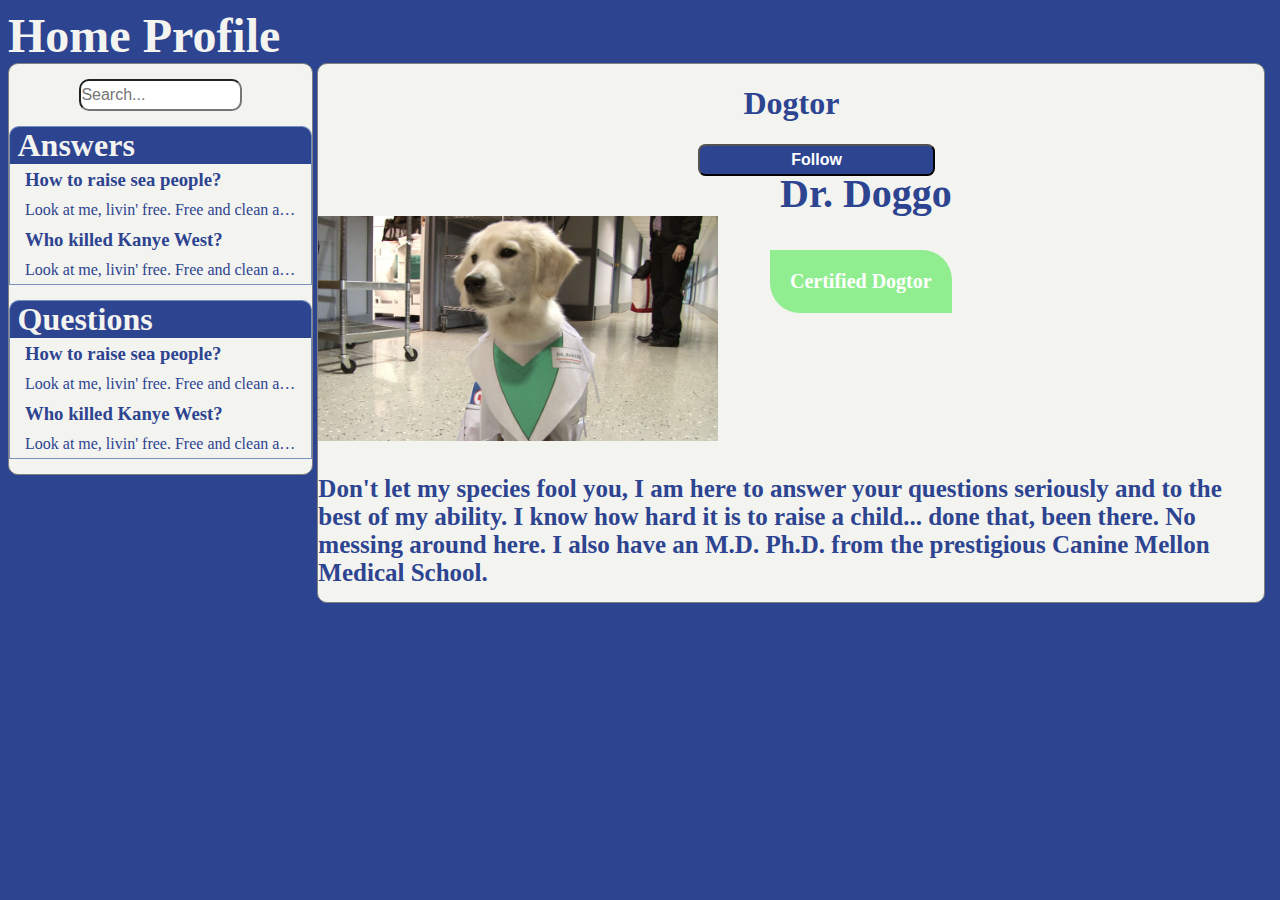
<file: dogtor.html>
<!DOCTYPE html>
<html lang="en">
<head>
    <meta charset="UTF-8">

    <!-- Load style sheets -->
    <link rel="stylesheet" href="css/question.css">
    <link rel="stylesheet" href="css/profile.css">
    <link rel="stylesheet" href="css/header.css">
    <link rel="stylesheet" href="https://use.fontawesome.com/releases/v5.0.10/css/all.css" integrity="sha384-+d0P83n9kaQMCwj8F4RJB66tzIwOKmrdb46+porD/OvrJ+37WqIM7UoBtwHO6Nlg" crossorigin="anonymous">

    <script src="js/util.js"></script>
    <script src="js/data/posts.js"></script>
    <!-- <script src="js/question.js"></script> -->
    <script src="js/profile.js"></script>
    <title>ParentChain</title>
</head>
<body>
    <div id="navbar">
        <ul>
            <li>
                <a class="nav-text" href="index.html">
                    Home
                </a>
            </li>
            <li>
                <a class="nav-text" href="prof.html">
                    Profile
                </a>
            </li>
        </ul>
    </div>
    <div class="side_bar grouping">
        <div id="new">
            <input type="text" placeholder="Search..." id="search">
        </div>
        <div id="results">
            <div id="results-header">
                <h1 class="heading">Answers</h1>
            </div>
            <div id="results-content">
                <div class="result" id="r0" onclick="change(0)">
                    <h3 class="result-header">How to raise sea people?</h3>
                    <div class="result-content">Look at me, livin' free. Free and clean amongst the Sea People. We look for pirates and search for gold.
                        Life is an adventure with the Sea People. They don't ever complain, they don't call me fat. They don't make me do homework or nothin' like that.
                        This is the way life was meant to be. Laughin' and singing, Sea people and me. Sea people and me, you guys.
                    </div>
                </div>
                <div class="result" id="r1" onclick="change(1)">
                    <h3 class="result-header">Who killed Kanye West?</h3>
                    <div class="result-content">Look at me, livin' free. Free and clean amongst the Sea People. We look for pirates and search for gold.
                        Life is an adventure with the Sea People. They don't ever complain, they don't call me fat. They don't make me do homework or nothin' like that.
                        This is the way life was meant to be. Laughin' and singing, Sea people and me. Sea people and me, you guys.
                    </div>
                </div>
            </div>
        </div>
        <div id="results">
            <div id="results-header">
                <h1 class="heading">Questions</h1>
            </div>
            <div id="results-content">
                <div class="result" id="r0" onclick="change(0)">
                    <h3 class="result-header">How to raise sea people?</h3>
                    <div class="result-content">Look at me, livin' free. Free and clean amongst the Sea People. We look for pirates and search for gold.
                        Life is an adventure with the Sea People. They don't ever complain, they don't call me fat. They don't make me do homework or nothin' like that.
                        This is the way life was meant to be. Laughin' and singing, Sea people and me. Sea people and me, you guys.
                    </div>
                </div>
                <div class="result" id="r1" onclick="change(1)">
                    <h3 class="result-header">Who killed Kanye West?</h3>
                    <div class="result-content">Look at me, livin' free. Free and clean amongst the Sea People. We look for pirates and search for gold.
                        Life is an adventure with the Sea People. They don't ever complain, they don't call me fat. They don't make me do homework or nothin' like that.
                        This is the way life was meant to be. Laughin' and singing, Sea people and me. Sea people and me, you guys.
                    </div>
                </div>
            </div>
        </div>
    </div>

    <div id="page_center" hidden>
        <form class="grouping" id="new-post-form">
            <h1 class="new-form-grouping">Dogtor</h1>
            <button class="follow" id="follow_button" onClick="follow_click(); return false;">Follow</button>
            <div class="row">
              <img src="dogtor.jpg" alt="dog" class="dog_pic">
              <text class="dog_name">Dr. Doggo</text>
              <rect class="rectangle">
                <text class="dogtor_cert">Certified Dogtor</text>
              </rect>
            </div>
            <div class="bio">Don't let my species fool you, I am here to answer your questions seriously and to the best of my ability.
              I know how hard it is to raise a child... done that, been there. No messing around here.
              I also have an M.D. Ph.D. from the prestigious Canine Mellon Medical School.
            </div>
        </form>
    </div>
</body>
</html>
</file>
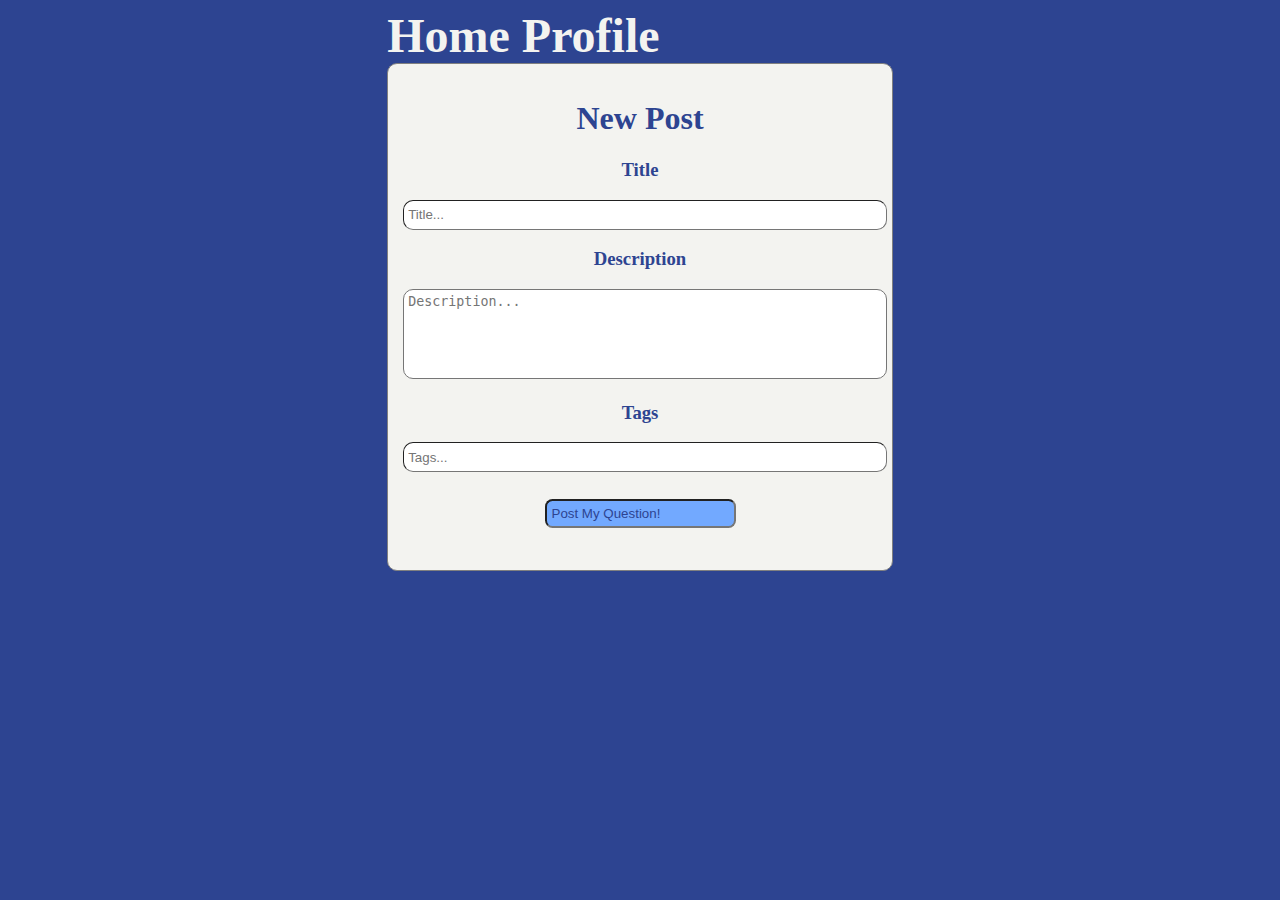
<file: newPost.html>
<!DOCTYPE html>
<html lang="en">
<head>
    <meta charset="UTF-8">

    <!-- Load style sheets -->
    <link rel="stylesheet" href="css/question.css">
    <link rel="stylesheet" href="css/post.css">
    <link rel="stylesheet" href="css/header.css">
    <link rel="stylesheet" href="https://use.fontawesome.com/releases/v5.0.10/css/all.css" integrity="sha384-+d0P83n9kaQMCwj8F4RJB66tzIwOKmrdb46+porD/OvrJ+37WqIM7UoBtwHO6Nlg" crossorigin="anonymous">

    <script src="js/util.js"></script>
    <script src="js/data/posts.js"></script>
    <script src="js/question.js"></script>
    <title>ParentChain</title>
</head>
<body>
    <div id="container2">
        <div id="navbar">
            <ul>
                <li>
                    <a class="nav-text" href="index.html">
                        Home
                    </a>
                </li>
                <li>
                    <a class="nav-text" href="prof.html">
                        Profile
                    </a>
                </li>
            </ul>
        </div>
        <div class="grouping" id="post-form">
            <h1>New Post</h1>
            <form>
                <div>
                    <h3 class="title">Title</h3>
                    <input class="post-text" type="text" placeholder="Title..." required>
                </div>
                <div>
                    <h3 class="title">Description</h3>
                    <textarea class="post-text" placeholder="Description..." required></textarea>
                </div>
                <div>
                    <h3 class="title">Tags</h3>
                    <input class="post-text" type="text" placeholder="Tags..." required>
                </div>
                <input id="post-me" class="submit button" value="Post My Question!">
            </form>
        </div>
    </div>
</body>
</html>
</file>
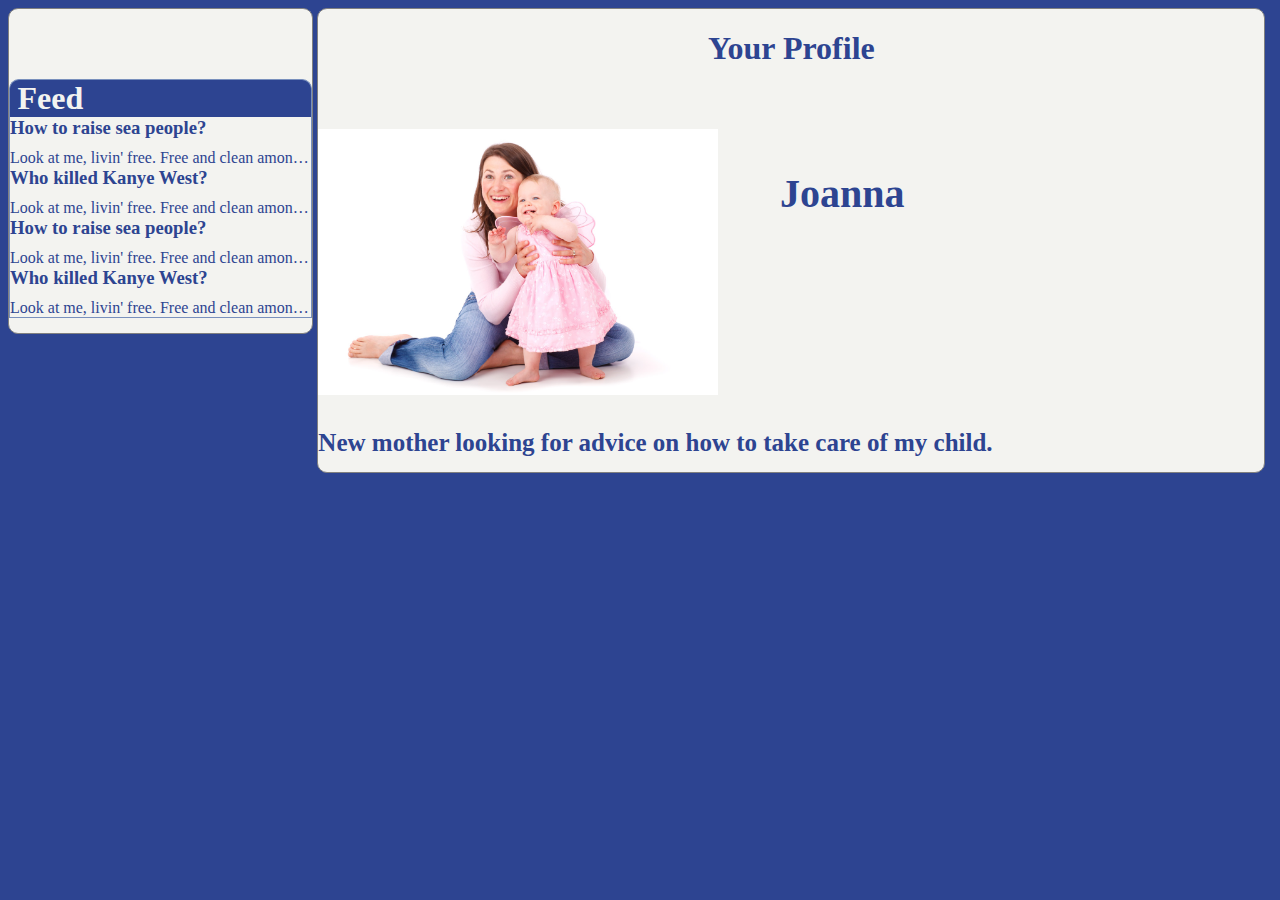
<file: prof.html>
<!DOCTYPE html>
<html lang="en">
<head>
    <meta charset="UTF-8">

    <!-- Load style sheets -->
    <link rel="stylesheet" href="css/question.css">
    <link rel="stylesheet" href="css/profile.css">
    <link rel="stylesheet" href="css/header.css">
    <link rel="stylesheet" href="https://use.fontawesome.com/releases/v5.0.10/css/all.css" integrity="sha384-+d0P83n9kaQMCwj8F4RJB66tzIwOKmrdb46+porD/OvrJ+37WqIM7UoBtwHO6Nlg" crossorigin="anonymous">

    <script src="js/util.js"></script>
    <script src="js/data/posts.js"></script>
    <!-- <script src="js/question.js"></script> -->
    <script src="js/profile.js"></script>
    <script src="js/homePage.js"></script>
    <title>ParentChain</title>
</head>
<body>
    <div class="side_bar grouping">
        <div id="navbar">
            <ul>
                <li>
                    <a class="nav-text" href="index.html">
                        Home
                    </a>
                </li>
                <li>
                    <a class="nav-text" href="prof.html">
                        Profile
                    </a>
                </li>
            </ul>
        </div>
        <div id="results">
            <div id="results-header">
                <h1 class="heading">Feed</h1>
            </div>
            <div id="results-content">
                <div class="feed" id="r0" onClick = "searchClick(); return false;">
                    <h3 class="result-header">How to raise sea people?</h3>
                    <div class="result-content">Look at me, livin' free. Free and clean amongst the Sea People. We look for pirates and search for gold.
                        Life is an adventure with the Sea People. They don't ever complain, they don't call me fat. They don't make me do homework or nothin' like that.
                        This is the way life was meant to be. Laughin' and singing, Sea people and me. Sea people and me, you guys.
                    </div>
                </div>
                <div class="feed" id="r1" onClick = "searchClick(); return false;">
                    <h3 class="result-header">Who killed Kanye West?</h3>
                    <div class="result-content">Look at me, livin' free. Free and clean amongst the Sea People. We look for pirates and search for gold.
                        Life is an adventure with the Sea People. They don't ever complain, they don't call me fat. They don't make me do homework or nothin' like that.
                        This is the way life was meant to be. Laughin' and singing, Sea people and me. Sea people and me, you guys.
                    </div>
                </div>
                <div class="feed" id="r0" onClick = "searchClick(); return false;">
                    <h3 class="result-header">How to raise sea people?</h3>
                    <div class="result-content">Look at me, livin' free. Free and clean amongst the Sea People. We look for pirates and search for gold.
                        Life is an adventure with the Sea People. They don't ever complain, they don't call me fat. They don't make me do homework or nothin' like that.
                        This is the way life was meant to be. Laughin' and singing, Sea people and me. Sea people and me, you guys.
                    </div>
                </div>
                <div class="feed" id="r1" onClick = "searchClick(); return false;">
                    <h3 class="result-header">Who killed Kanye West?</h3>
                    <div class="result-content">Look at me, livin' free. Free and clean amongst the Sea People. We look for pirates and search for gold.
                        Life is an adventure with the Sea People. They don't ever complain, they don't call me fat. They don't make me do homework or nothin' like that.
                        This is the way life was meant to be. Laughin' and singing, Sea people and me. Sea people and me, you guys.
                    </div>
                </div>
            </div>
        </div>
    </div>

    <div id="page_center" hidden>
        <form class="grouping" id="new-post-form">
            <h1 class="new-form-grouping">Your Profile</h1>
            <div class="row">
              <img src="joanna.jpg" alt="dog" class="dog_pic">
              <text class="dog_name">Joanna</text>
            </div>
            <div class="bio">New mother looking for advice on how to take care of my child.
            </div>
        </form>
    </div>
</body>
</html>
</file>
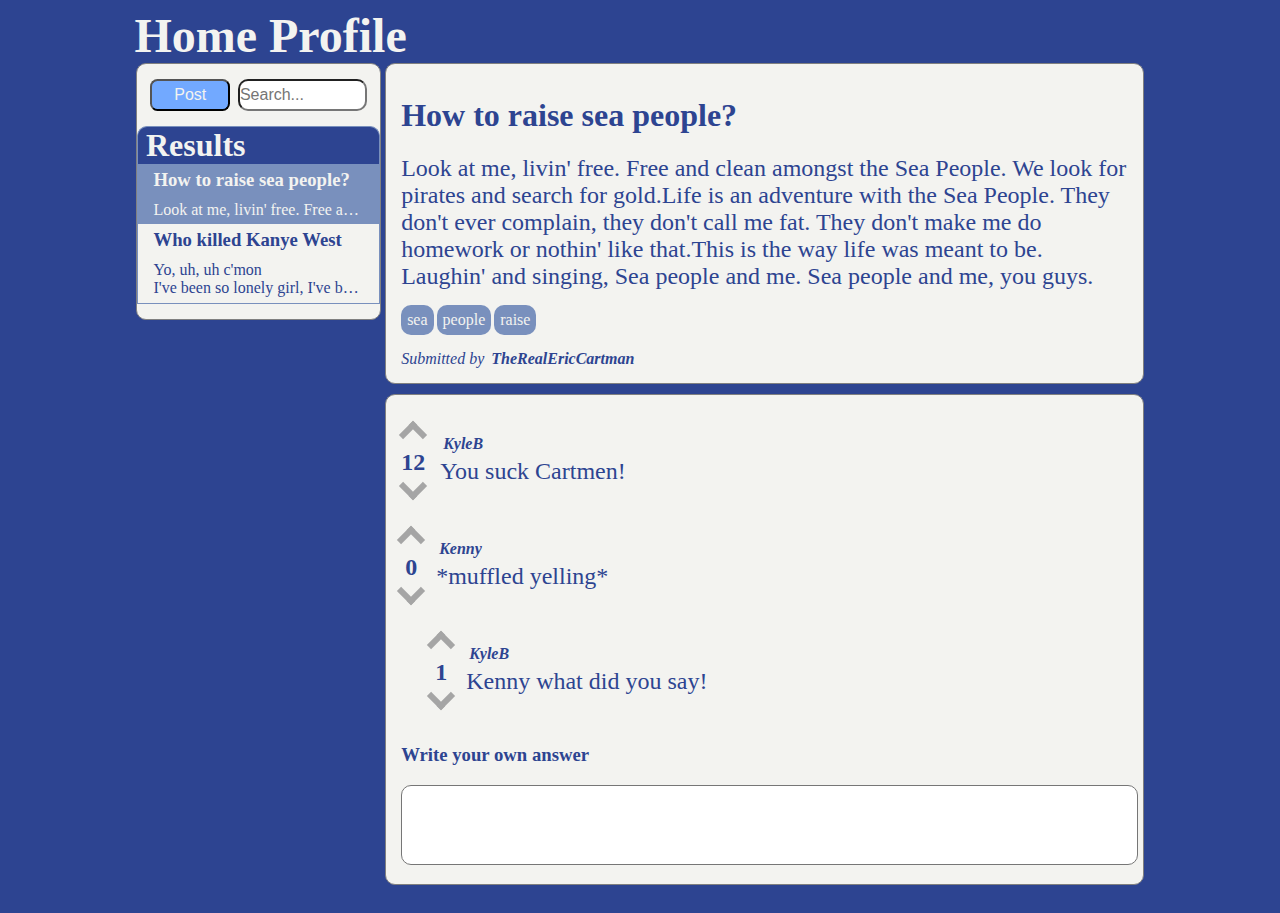
<file: question.html>
<!DOCTYPE html>
<html lang="en">
<head>
    <meta charset="UTF-8">

    <!-- Load style sheets -->
    <link rel="stylesheet" href="css/header.css">
    <link rel="stylesheet" href="css/question.css">
    <link rel="stylesheet" href="https://use.fontawesome.com/releases/v5.0.10/css/all.css" integrity="sha384-+d0P83n9kaQMCwj8F4RJB66tzIwOKmrdb46+porD/OvrJ+37WqIM7UoBtwHO6Nlg" crossorigin="anonymous">

    <script src="js/util.js"></script>
    <script src="js/data/posts.js"></script>
    <script src="js/question.js"></script>
    <title>ParentChain</title>
</head>
<body >
    <div id="container">
        <div id="navbar">
            <ul>
                <li>
                    <a class="nav-text" href="index.html">
                        Home
                    </a>
                </li>
                <li>
                    <a class="nav-text" href="prof.html">
                        Profile
                    </a>
                </li>
            </ul>
        </div>
        <div class="side_bar grouping">
            <div id="new">
                <button class="button" id="new-post"><span><i class="far fa-file"></i></span> Post</button>
                <input type="text" placeholder="Search..." id="search">
            </div>
            <div id="results">
                <div id="results-header">
                    <h1 class="heading">Results</h1>
                </div>
                <div id="results-content">
                </div>
            </div>
        </div>
        <div id="page_center">
            <div class="grouping" id="question" hidden>
                <div id="question-buttons">
                    <a class="question-button bookmark" id="question-bookmark" title="Bookmark"><i class="far fa-bookmark" id="bookmark-icon"></i></a>
                    <a class="question-button" id="question-reply" title="Reply"><i class="fas fa-reply"></i></a>
                    <a class="question-button" id="question-report" title="Report"><i class="far fa-times-circle"></i></a>
                </div>
                <h1 id="question-header">
                </h1>
                <div id="question-content">
                </div>
                <div id="tags">
                </div>
                <div id="question-submit">
                    Submitted by
                    <a class="profile" href="dogtor.html">
                        <i class="fas fa-user-circle">
                            <div class="profile-name" id="question-user">
                            </div>
                        </i>
                    </a>
                </div>
            </div>

            <div class="grouping" id="answers" hidden>
                <div id="answers-list">
                    <h1>No comments</h1>
                </div>
                <div id="post">
                    <h3 id="post-title">Write your own answer</h3>
                    <textarea id="post-textbox"></textarea>
                    <button class="button post-button" id="post-submit">Post</button>
                    <button class="button post-button" id="post-cancel">Cancel</button>
                </div>
            </div>
        </div>
    </div>
</body>
</html>
</file>
<file: css/question.css>
:root {
    --arrow-size: 6px;
    --border: 1px solid gray;
    --content-text: 1.5em;
    --result-size: 12ex;
    --max-results: 10;
    --padding: 5px;
    --rounding: 10px;
    --spacing: 15px;
    --scroll: scroll;
    --question-size: 75%;
    --writing: none;
    --color-button: #a5a5a5;
    --color-main: #72a9ff;
    --color-light: #F3F3F0;
    --color-dark: #2D4491/*#2E517E #2554CA*/;
    --accent-light: #7990BD;
    --accent-dark: #3C7ACC;
}

.answer {
    margin: var(--spacing);
}

.answer.toggle {
    display: none;
}

#answers {
    padding-top: var(--spacing);
}

.answer-button {
    color: var(--color-button);
    display: inline-block;
    font-weight: bold;
    margin-right: 5px;
}

.bookmark.toggle {
    color: var(--color-dark);
    transform: scale(1.1, 1.1);
}

#question-bookmark.bookmark.toggle {
    transform: scale(1.3, 1.3);
}

.answer-button:hover {
    color: var(--color-dark);
    cursor: pointer;
    transform: scale(1.3, 1.3);
}

.answer-buttons {
    display: inline-block;
    margin-left: var(--spacing);
}

.answer-content {
    font-size: var(--content-text);
    margin: 5px 0px 5px var(--spacing);
}

.answer-header {
    margin-left: var(--spacing);
}

.answer-replies {
    padding: var(--spacing) var(--spacing) 0 var(--spacing);
}

.answer-reply-input {
    padding: var(--spacing);
}

.answer-right {
    display: inline-block;
    vertical-align: middle;
}

.answer-user {
    display: inline-block;
    margin-left: 3px;
}

.answer-vote {
    display: inline-block;
    text-align: center;
    vertical-align: middle;
}

.answer-vote-amount {
    font-size: 1.5em;
    font-weight: bold;
}

.arrow {
    border: solid var(--color-button);
    border-width: 0 var(--arrow-size) var(--arrow-size) 0;
    cursor: pointer;
    display: inline-block;
    padding: 7px;
}

.arrow:hover {
    border: solid var(--color-dark);
    border-width: 0 var(--arrow-size) var(--arrow-size) 0;
}

.arrow.active {
    border: solid var(--color-dark);
    border-width: 0 var(--arrow-size) var(--arrow-size) 0;
}

.arrow-down {
    transform: rotate(45deg);
}

.arrow-up {
    transform: rotate(-135deg);
}

.block {
    border: none;
    background-color: inherit;
    color: inherit;
    cursor: pointer;
    display: inline-block;
    font-size: 1em;
    margin-left: 1px;
    padding: 0;
    width: 3ex;
}

.block:hover {
    text-decoration: underline;
}

.block-confirm {
    color: red;
    display: none;
    font-size: 1em;
}

.block-confirm.toggle {
    display: inherit;
}

body {
    background-color: var(--color-dark);
    color: var(--color-dark);
}

#container {
    text-align: center;
    padding: 0 10% 0 10%;
}

.grouping {
    background-color: var(--color-light);
    border: var(--border);
    border-radius: var(--rounding);
    margin-bottom: 10px;
    text-align: left;
}

h1.heading {
    margin: 0px;
}

h1.comment {
    padding-left: var(--spacing);
}

h1.new-form-grouping {
    text-align: center;
}

h3.new-post-header {
    margin-top: 0px;
}

#new {
    margin: var(--spacing) calc(var(--spacing)/2) calc(var(--spacing)/2) calc(var(--spacing)/2);
}

button {
    background-color: var(--color-main);
    border-radius: calc(var(--spacing)/2);
    color: var(--color-light);
    display: inline-block;
    font-size: 1em;
    padding: var(--padding) 0 var(--padding) 0;
    width: 25%;
}

#new-post {
    margin-right: calc(var(--spacing)/2);
    width: 30%;
}

#new-post:hover {
    background-color: var(--accent-dark);
    color: var(--color-light);
    cursor: pointer;
}

.new-post-header {
    width: 20%;
}

.new-post-input {
    border-radius: var(--rounding);
    resize: none;
    width: 100%;
}

input.new-post-input {
    height: 3ex;
}

textarea.new-post-input {
    height: 20ex;
}

#new-post-submit {
    background-color: var(--color-main);
    border-radius: calc(var(--spacing)/2);
    color: var(--color-dark);
    display: inline-block;
    font-size: 1em;
    padding: var(--padding);
}

#new-post-form {
    padding: 0 0 var(--spacing) 0;
}

.new-form-grouping {
    padding: 0 var(--spacing) var(--spacing) var(--spacing);
}

#page_center {
    display: inline-block;
    vertical-align: text-top;
    width: var(--question-size);
}

#post {
    /*background-color: var(--accent-dark);*/
    border-bottom-right-radius: var(--rounding);
    border-bottom-left-radius: var(--rounding);
    padding: 0 var(--spacing) var(--spacing) var(--spacing);
}

.post-button {
    display: var(--writing);
}

.post-button.reply-button {
    display: inline-block;
}

textarea {
    border-radius: var(--rounding);
    height: 10ex;
    padding: 0.3em;
    resize: none;
    width: 100%;
}

#post-textbox {
}

#post-title {
    color: var(--color-dark);
}

.profile {
    /*background-color: var(--color-main);*/
    /*border-top-right-radius: var(--rounding);*/
    /*border-bottom-left-radius: var(--rounding);*/
    color: var(--color-dark);
    display: inline-block;
    font-weight: bold;
}

.profile-name:hover {
    text-decoration: underline;
}

#question {
    padding: 0px 0px var(--spacing) 0px;
}

#question-content {
    font-size: var(--content-text);
    margin-bottom: 10px;
    margin: 0 var(--spacing);
}

#question-header {
    margin-left: var(--spacing);
    margin-top: 0;
}

#question-submit {
    font-size: 1em;
    font-style: italic;
    margin-left: var(--spacing);
}

#question-user {
    display: inline-block;
    margin-left: 3px;
}

.result {
    background-color: var(--color-light);
    color: var(--color-dark);
    cursor: pointer;
    padding: calc(var(--spacing)/3) var(--spacing);
    max-height: var(--result-size);
}

.result:hover{
    background-color: var(--color-dark);
    color: var(--color-light);
}

.result.current {
    background-color: var(--accent-light);
    color: var(--color-light);
=
}

.result-content {
    max-height: 5ex;
    text-overflow: ellipsis;
    overflow: hidden;
    white-space: nowrap;
}

.result-header {
    margin: 0px 0 10px 0;
}

#results {
    margin: var(--spacing) 0 var(--spacing) 0;
    text-align: left;
}

#results-content {
    background-color: var(--color-light);
    border: 0.1em var(--accent-light) solid;
    border-top: none;
    max-height: calc(var(--result-size) * var(--max-results));
    overflow-y: var(--scroll);
}

#results-content.toggle {
    display: none;
}

#results-header.toggle {
    border: 0.1em var(--accent-light) solid;
}

#results-header {
    background-color: var(--color-dark);
    border: 0.1em var(--accent-light) solid;
    border-bottom: none;
    border-top-left-radius: var(--rounding);
    border-top-right-radius: var(--rounding);
    color: var(--color-light);
    padding-left: calc(var(--spacing)/2);
}

#results-header:hover {
    cursor: pointer;
}

#search {
    border-radius: var(--rounding);
    font-size: 1em;
    padding: var(--padding) 0 var(--padding) 0;
    width: 60%;
}

.side_bar {
    display: inline-block;
    text-align: center;
    vertical-align: text-top;
    width: calc(99% - var(--question-size));
}

#tags {
    margin: var(--spacing);
}

.tag {
    background-color: var(--accent-light);
    border-radius: var(--rounding);
    color: var(--color-light);
    display: inline-block;
    margin-right: 3px;
    padding: 6px;
}

.button:hover {
    background-color: var(--accent-dark);
    color: var(--color-light);
    cursor: pointer;
}

#question-buttons {
    margin: var(--spacing) var(--spacing) 0 0;
    text-align: right;
}

.question-button {
    color: var(--color-button);
    display: inline-block;
    margin-right: 5px;
    transform: scale(1.3, 1.3);
}

.question-button:hover{
    color: var(--color-dark);
    cursor: pointer;
    transform: scale(1.5, 1.5);
}

.feed:hover{
    color: white;
    background-color: var(--color-dark);
    cursor: pointer;
}

@media only screen and (max-width: 1500px) {
    #new-post {
        margin-right: calc(var(--spacing)/4);
        width: 35%;
    }

    #search {
        width: 55%;
    }
}

@media only screen and (max-width: 1000px){
    #new-post.button {
        width: 100%;
        margin-bottom: var(--spacing);
    }
    #search {
        width: 100%;
    }
}

@media only screen and (max-width: 900px){
    #container {
        padding: 0 5% 0 5%;
    }
}

@media only screen and (max-width: 700px){

    #container {
        padding: 0 2% 0 2%;
    }

    .side_bar {
        width: 30%;
    }

    #page_center {
        width: 60%;
    }

    .post-button {
        width: 49%;
    }

    #question-header {
        font-size: 1.7em;
    }

    .heading {
        font-size: 1.7em;
    }

    #question-content {
        font-size: 1.2em;
    }

    .result-header {
        font-size: 1.0em;
    }

    .answer {
        margin: calc(var(--spacing)/2);
    }

    .answer-replies {
        padding: calc(var(--spacing)/3) 0 0 calc(var(--spacing)/3);
    }

    .answer-content {
        font-size: 1em;
        margin: 2.5px 0px 2.5px calc(var(--spacing)/3);
    }

    .answer-header {
        margin-left: calc(var(--spacing)/3);
    }

    .answer-vote {
        transform: scale(0.75);
    }
}

@media only screen and (max-width: 500px){

    .side_bar {
        width: 100%;
    }

    #question-header {
        font-size: 2em;
    }

    #question-content {
        font-size: var(--content-text);
    }


    #page_center {
        width: 100%;
    }

    .answer-content {
        font-size: var(--content-text);
    }
}

@media only screen and (max-width: 350px){
    .answer-content {
        font-size: 1em;
    }
}
</file>
<file: css/profile.css>
.follow {
  color: white;
  background-color: var(--color-dark);
  margin-left: 380px;
  font-weight: bold;
}

.follow:hover {
  background-color: green;
}


.following {
  color: lightgreen;
  background-color: white;
  border-color: lightgreen;
  margin-left: 380px;
  font-weight: bold;
}

.new-form-grouping {
  padding-bottom: 0px;
}

.dog_pic {
  width: 400px;
  padding-top: 40px;
}

.row {
  white-space: nowrap;
}

.dog_name {
  position: absolute;
  left: 780px;
  top: 170px;
  font-size: 40px;
  font-weight: bold;
}

.rectangle {
  padding: 20px;
  background-color: lightgreen;
  position: absolute;
  left: 770px;
  top: 250px;
  border-radius: 0px 30px 0px 30px;
}

.dogtor_cert {
  font-size: 20px;
  font-weight: bold;
  color: white;
}

.bio {
  padding-top: 30px;
  font-size: 25px;
  font-weight: bold;
}
</file>
<file: css/header.css>
:root{
    --color-button: #a5a5a5;
    --color-main: #72a9ff;
    --color-light: #F3F3F0;
    --accent-light: #7990BD;
}

#navbar {
    text-decoration: none;
    text-align: left;
}

.nav-right {
    display: inline-block;
    text-align: right;
}

.nav-text {
    font-size: 3em;
    color: var(--color-light);
    text-decoration: none;
    font-weight: bold;
}


h1.home {
    color: var(--color-light);
    display: inline-block;
    font-size: 3em;
    margin: var(--spacing);
    text-decoration: none;
    width: 60%;
}

ul {
    list-style-type: none;
    margin: 0;
    padding: 0;
}

li {
    display: inline;
}
</file>
<file: css/post.css>
:root {
    --arrow-size: 6px;
    --border: 1px solid gray;
    --content-text: 1.5em;
    --result-size: 10ex;
    --max-results: 10;
    --padding: 5px;
    --rounding: 10px;
    --spacing: 15px;
    --scroll: scroll;
    --question-size: 75%;
    --writing: none;
    --color-button: #5cd7e5;
    --color-main: #5BE0E7;
    --color-light: #F3F3F0;
    --color-dark: #2D4491/*#2E517E #2554CA*/;
    --accent-light: #7990BD;
    --accent-dark: #3C7ACC;
}

#post-form {
    padding: var(--spacing);
    text-align: center;
}

.post-text{
    border-radius: var(--rounding);
    width: 100%;
}

textarea.post-text {
    height: 10ex;
    resize: none;
}

input.post-text {
    height: 1.5em;
    padding: 0.3em;
    border-width: 1px;
}

input.submit {
    margin: 2em 0;
    background-color: var(--color-main);
    border-radius: calc(var(--spacing)/2);
    color: var(--color-dark);
    display: inline-block;
    padding: var(--padding);
}

#container2 {
    text-align: center;
    padding: 0 30% 0 30%;
}
</file>
